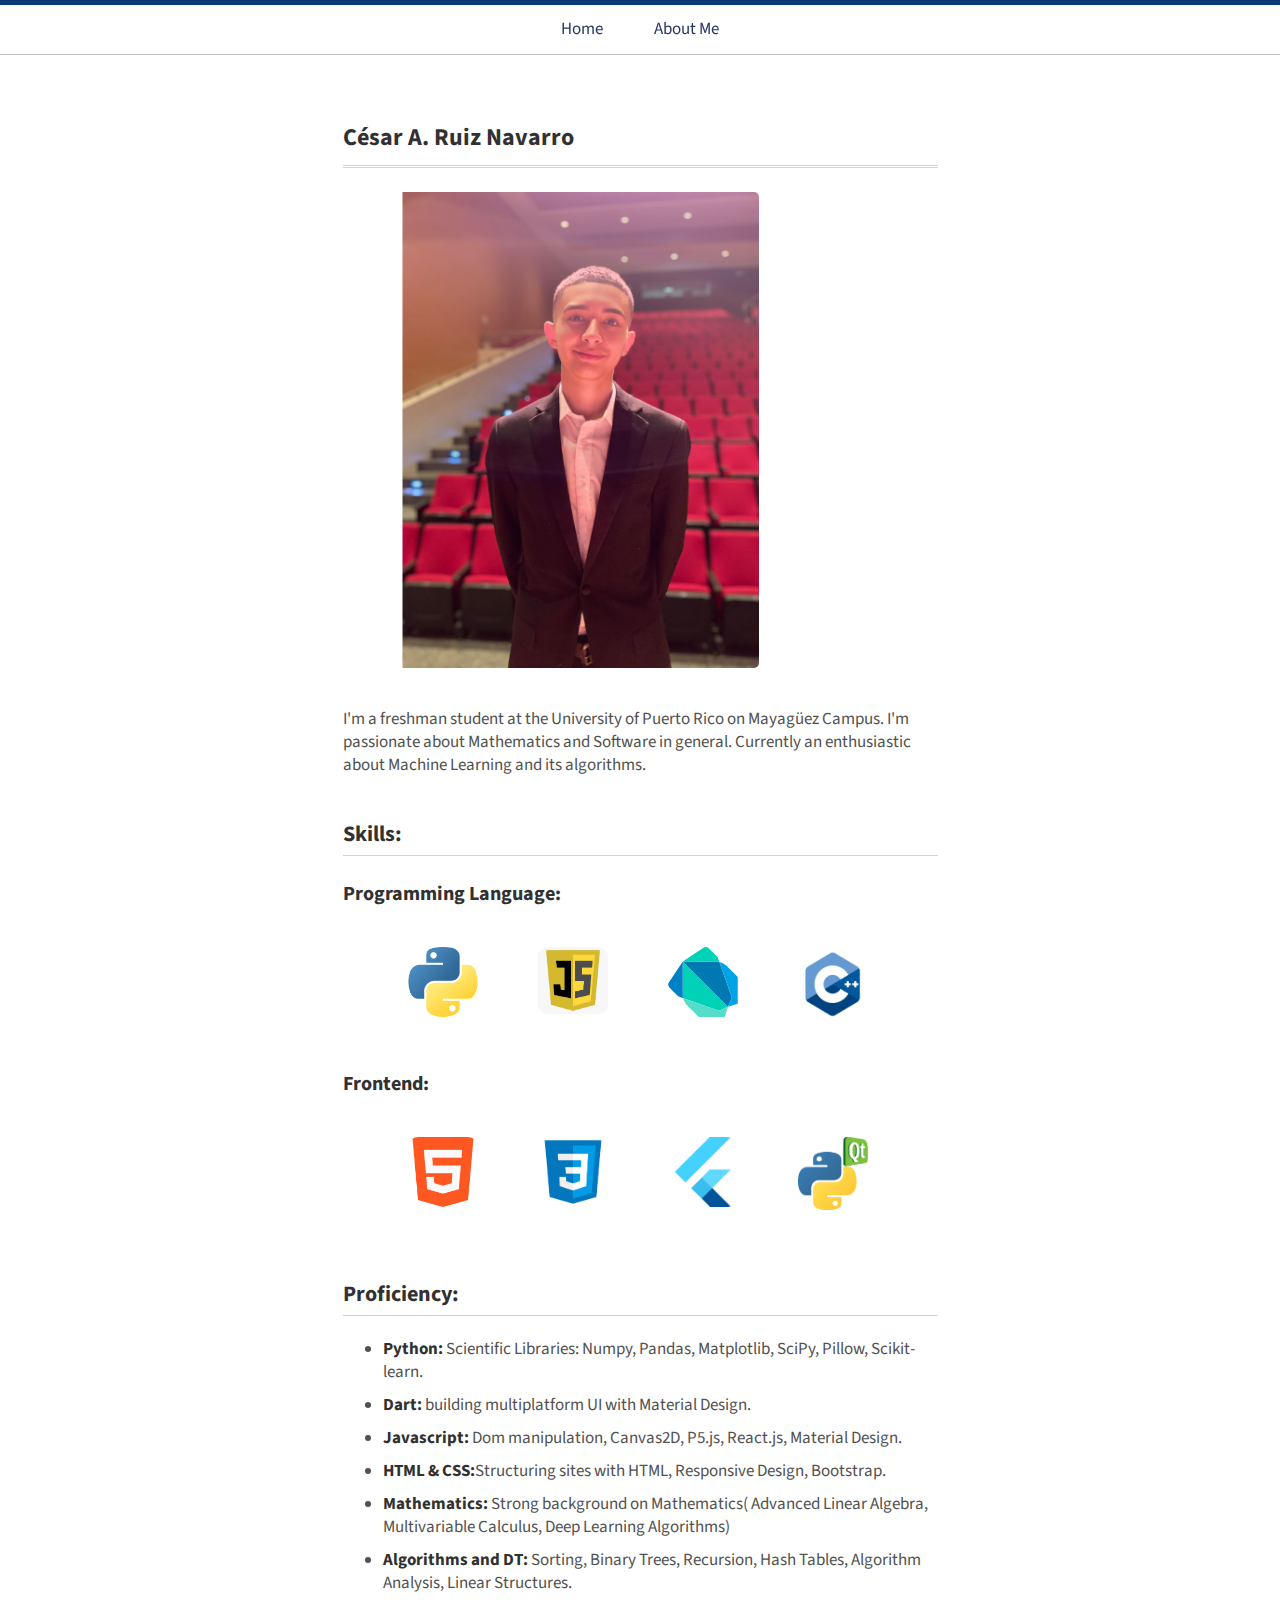
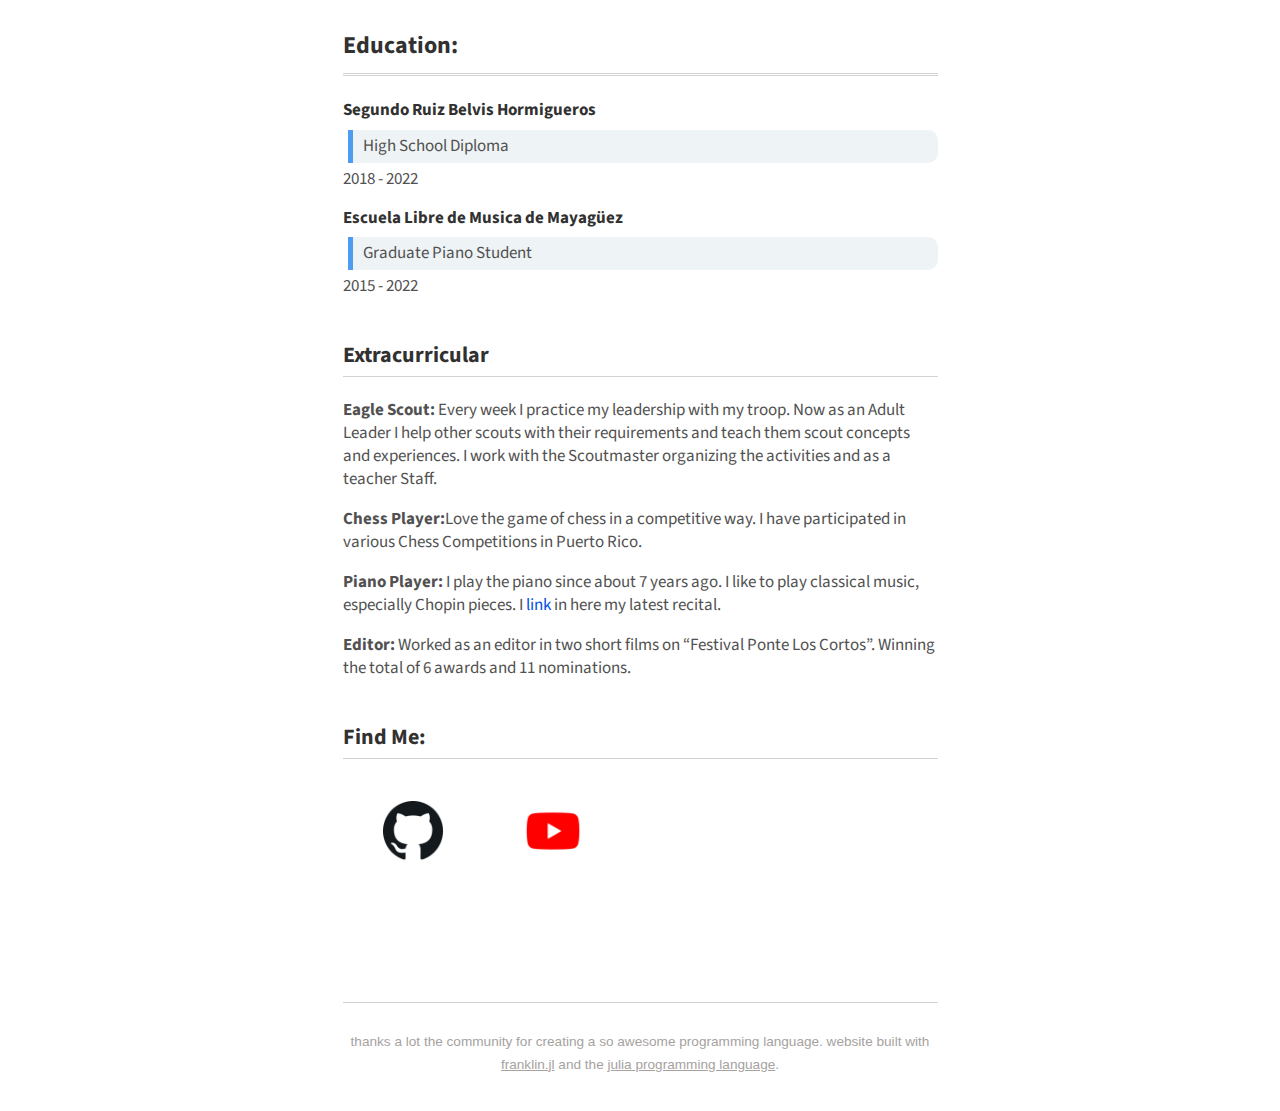
<file: index.html>
<!doctype html> <html lang=en > <meta charset=UTF-8 > <meta name=viewport  content="width=device-width, initial-scale=1"> <link rel=stylesheet  href="/css/franklin.css"> <link rel=stylesheet  href="https://fonts.googleapis.com/css?family=Source+Sans+Pro:400,700,400italic|Source+Code+Pro:400,700" type="text/css"> <link rel=stylesheet  href="/css/font-awesome.min.css"> <link rel=stylesheet  href="/css/celeste.min.css"> <link rel=icon  type="image/png" sizes=192x192  href="/assets/favicon.png"> <link rel="shortcut icon" href="/assets/favicon.ico"> <link rel=apple-touch-icon-precomposed  sizes=152x152  href="/assets/apple-touch-icon.png"> <title>Cesar Ruiz</title> <header> <nav class=nav-main > <ul> <li class=hvr-underline-reveal ><a href="/">Home</a> <li class=hvr-underline-reveal ><a href="/about">About Me</a> </ul> </nav> </header> <div class=franklin-content ><h1 id="césar_a_ruiz_navarro"><a href="#césar_a_ruiz_navarro" class=header-anchor >César A. Ruiz Navarro</a></h1> <p><img src="/assets/phto.jpg" alt="" /> <br> I&#39;m a freshman student at the University of Puerto Rico on Mayagüez Campus. I&#39;m passionate about Mathematics and Software in general. Currently an enthusiastic about Machine Learning and its algorithms.</p> <h2 id=skills ><a href="#skills" class=header-anchor >Skills:</a></h2> <h3 id=programming_language ><a href="#programming_language" class=header-anchor >Programming Language:</a></h3> <div class=container ><div class=row ><div class=icon ><a href="https://www.python.org/about/website/"><img src="assets/python.png" alt="" /></a></div> <div class=icon ><a href="https://developer.mozilla.org/en-US/docs/Web/JavaScript"><img src="assets/js.png" alt="" /></a></div> <div class=icon ><a href="https://dart.dev/"><img src="assets/dart.svg" alt="" /></a></div> <div class=icon ><a href="https://www.w3schools.com/cpp/cpp_intro.asp"><img src="assets/cpp.png" alt="" /></a></div></div></div> <h3 id=frontend ><a href="#frontend" class=header-anchor >Frontend:</a></h3> <div class=container ><div class=row ><div class=icon ><a href="https://en.wikipedia.org/wiki/HTML"><img src="assets/html.png" alt="" /></a></div> <div class=icon ><a href="https://developer.mozilla.org/en-US/docs/Web/CSS"><img src="assets/css.png" alt="" /></a></div> <div class=icon ><a href="https://flutter.dev/"><img src="assets/flutter-logo.png" alt="" /></a></div> <div class=icon ><a href="https://doc.qt.io/qtforpython/"><img src="assets/pyqt.png" alt="" /></a></div></div></div> <h2 id=proficiency ><a href="#proficiency" class=header-anchor >Proficiency:</a></h2> <ul> <li><p><strong>Python:</strong> Scientific Libraries: Numpy, Pandas, Matplotlib, SciPy, Pillow, Scikit-learn.</p> <li><p><strong>Dart:</strong> building multiplatform UI with Material Design.</p> <li><p><strong>Javascript:</strong> Dom manipulation, Canvas2D, P5.js, React.js, Material Design.</p> <li><p><strong>HTML &amp; CSS:</strong>Structuring sites with HTML, Responsive Design, Bootstrap.</p> <li><p><strong>Mathematics:</strong> Strong background on Mathematics&#40; Advanced Linear Algebra, Multivariable Calculus, Deep Learning Algorithms&#41;</p> <li><p><strong>Algorithms and DT:</strong> Sorting, Binary Trees, Recursion, Hash Tables, Algorithm Analysis, Linear Structures.</p> </ul> <h1 id=education ><a href="#education" class=header-anchor >Education:</a></h1> <div> <h6>Segundo Ruiz Belvis Hormigueros</h6> <div class = "colbox-blue">High School Diploma </div> <p>2018 - 2022</p> </div> <div> <h6>Escuela Libre de Musica de Mayagüez</h6> <div class = "colbox-blue">Graduate Piano Student </div> <p>2015 - 2022</p> </div> <h2 id=extracurricular ><a href="#extracurricular" class=header-anchor >Extracurricular</a></h2> <p><b>Eagle Scout: </b> Every week I practice my leadership with my troop. Now as an Adult Leader I help other scouts with their requirements and teach them scout concepts and experiences. I work with the Scoutmaster organizing the activities and as a teacher Staff.</p> <p><b>Chess Player:</b>Love the game of chess in a competitive way. I have participated in various Chess Competitions in Puerto Rico.</p> <p><b>Piano Player: </b> I play the piano since about 7 years ago. I like to play classical music, especially Chopin pieces. I <a href = "https://youtu.be/eZm3Jzl8KyE">link</a> in here my latest recital.</p> <p><b>Editor: </b> Worked as an editor in two short films on “Festival Ponte Los Cortos”. Winning the total of 6 awards and 11 nominations.</p> <h2 id=find_me ><a href="#find_me" class=header-anchor >Find Me:</a></h2> <div class=row ><div class=contact ><a href="https://github.com/Cruiz102"><img src="/assets/github.png" alt="" /></a></div> <div class=contact ><a href="https://www.youtube.com/channel/UCgsPQiDKRPgj44ieexKTgRA"><img src="/assets/youtube.png" alt="" /></a></div></div> <div class=page-foot > <a href="http://creativecommons.org/licenses/by-sa/4.0/"></a> thanks a lot the community for creating a so awesome programming language. Website built with <a href="https://github.com/tlienart/Franklin.jl">Franklin.jl</a> and the <a href="https://julialang.org">Julia programming language</a>. </div> </div>
</file>
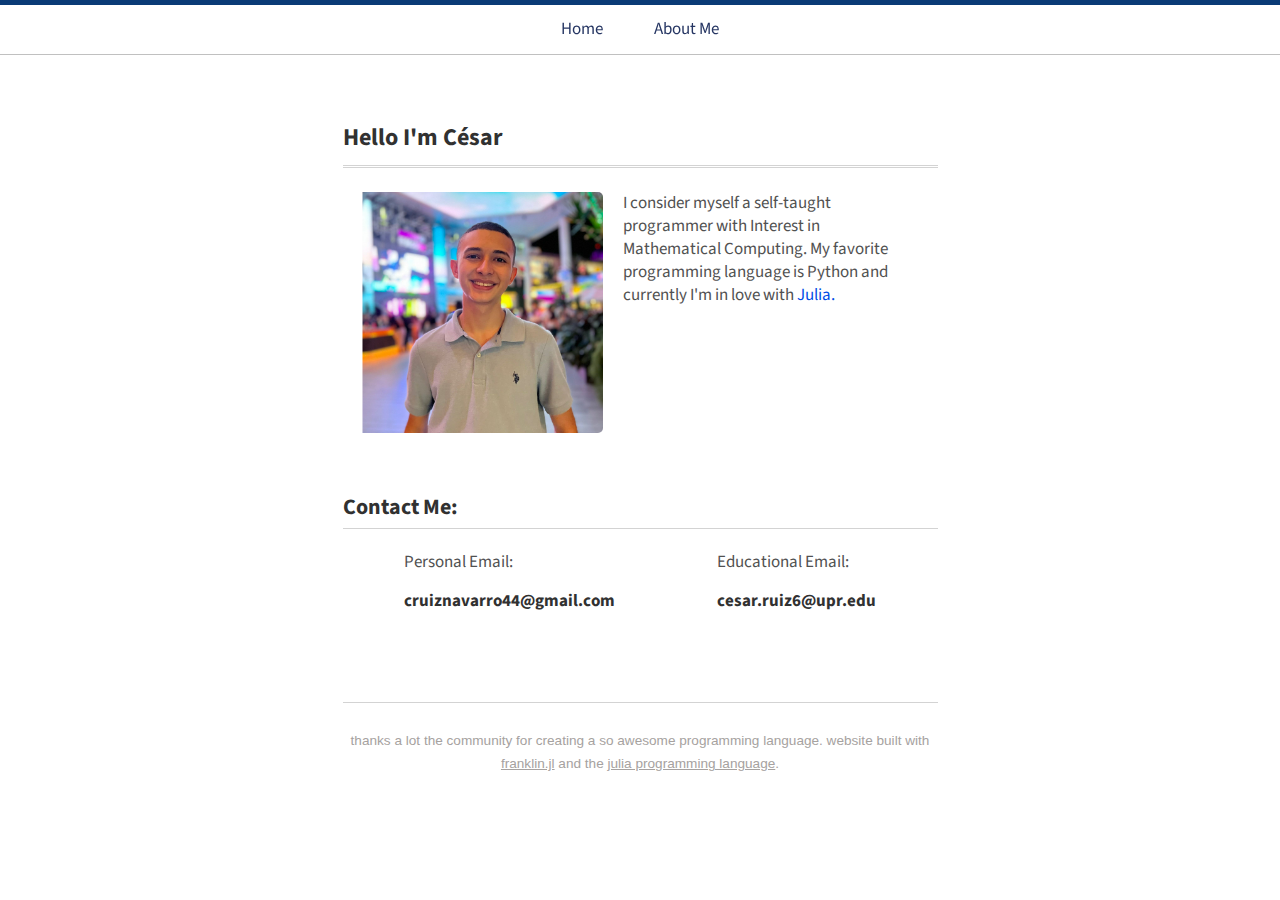
<file: about/index.html>
<!doctype html> <html lang=en > <meta charset=UTF-8 > <meta name=viewport  content="width=device-width, initial-scale=1"> <link rel=stylesheet  href="/libs/highlight/styles/github.min.css"> <link rel=stylesheet  href="/css/franklin.css"> <link rel=stylesheet  href="https://fonts.googleapis.com/css?family=Source+Sans+Pro:400,700,400italic|Source+Code+Pro:400,700" type="text/css"> <link rel=stylesheet  href="/css/font-awesome.min.css"> <link rel=stylesheet  href="/css/celeste.min.css"> <link rel=icon  type="image/png" sizes=192x192  href="/assets/favicon.png"> <link rel="shortcut icon" href="/assets/favicon.ico"> <link rel=apple-touch-icon-precomposed  sizes=152x152  href="/assets/apple-touch-icon.png"> <title>About</title> <header> <nav class=nav-main > <ul> <li class=hvr-underline-reveal ><a href="/">Home</a> <li class=hvr-underline-reveal ><a href="/about">About Me</a> </ul> </nav> </header> <div class=franklin-content > <h1 id="hello_im_césar"><a href="#hello_im_césar" class=header-anchor >Hello I&#39;m César</a></h1> <div class = "about" > <img style = "width: 300px ; " src = "/assets/about.jpeg"> <div class = "info"> <p> I consider myself a self-taught programmer with Interest in Mathematical Computing. My favorite programming language is Python and currently I'm in love with <a href = "https://julialang.org/">Julia<a/>. </p></div> </div> <h2 id=contact_me ><a href="#contact_me" class=header-anchor >Contact Me:</a></h2> <div class=contactme ><div class=container ><p>Personal Email:</p> <h5 id=cruiznavarro44gmailcom ><a href="#cruiznavarro44gmailcom" class=header-anchor >cruiznavarro44@gmail.com</a></h5></div> <div class=container ><p>Educational Email:</p> <h5 id=cesarruiz6upredu ><a href="#cesarruiz6upredu" class=header-anchor >cesar.ruiz6@upr.edu</a></h5></div></div> <div class=page-foot > <a href="http://creativecommons.org/licenses/by-sa/4.0/"></a> thanks a lot the community for creating a so awesome programming language. Website built with <a href="https://github.com/tlienart/Franklin.jl">Franklin.jl</a> and the <a href="https://julialang.org">Julia programming language</a>. </div> </div> <script src="/libs/highlight/highlight.min.js"></script> <script>hljs.highlightAll();hljs.configure({tabReplace: ' '});</script>
</file>
<file: css/franklin.css>
@charset "utf-8"; :root{--block-background:hsl(0,0%,94%);--output-background:hsl(0,0%,98%);--small:14px;--normal:19px;--text-color:hsv(0,0%,20%)}html{font-family:Helvetica,Arial,sans-serif;font-size:var(--normal);color:var(--text-color)}.franklin-content .row{display:flex;margin:10px;flex-wrap:wrap}.franklin-content .left{float:left;margin-right:15px}.franklin-content .right{float:right}.franklin-content .container img{width:auto;padding-left:0;border-radius:10px}.franklin-content .footnote{position:relative;top:-0.5em;font-size:70%}.franklin-content .page-foot a{text-decoration:none;color:#a6a2a0;text-decoration:underline}.page-foot{font-size:80%;font-family:Arial,serif;color:#a6a2a0;text-align:center;margin-top:6em;border-top:1px solid lightgrey;padding-top:2em;margin-bottom:4em}.franklin-toc li{margin:.6rem 0}.franklin-content{position:relative;padding-left:12.5%;padding-right:12.5%;line-height:1.35em}@media (min-width:940px){.franklin-content{width:705px;margin-left:auto;margin-right:auto}}@media (max-width:480px){.franklin-content{padding-left:6%;padding-right:6%}}.franklin-content h1{font-size:24px}.franklin-content h2{font-size:22px}.franklin-content h3{font-size:20px}.franklin-content h1,h2,h3,h4,h5,h6{text-align:left}.franklin-content h1{padding-bottom:.5em;border-bottom:3px double lightgrey;margin-top:1.5em;margin-bottom:1em}.franklin-content h2{padding-bottom:.3em;border-bottom:1px solid lightgrey;margin-top:2em;margin-bottom:1em}.franklin-content h1 a{color:inherit}.franklin-content h1 a:hover{text-decoration:none}.franklin-content h2 a{color:inherit}.franklin-content h2 a:hover{text-decoration:none}.franklin-content h3 a{color:inherit}.franklin-content h3 a:hover{text-decoration:none}.franklin-content h4 a{color:inherit}.franklin-content h4 a:hover{text-decoration:none}.franklin-content h5 a{color:inherit}.franklin-content h5 a:hover{text-decoration:none}.franklin-content h6 a{color:inherit}.franklin-content h6 a:hover{text-decoration:none}.franklin-content table{margin-left:auto;margin-right:auto;border-collapse:collapse;text-align:center}.franklin-toc ol ol{list-style-type:lower-alpha}.franklin-content th,td{font-size:var(--small);padding:10px;border:1px solid black}.franklin-content blockquote{background:var(--block-background);border-left:7px solid #a8a8a8;margin:1.5em 10px;padding:.5em 10px;font-style:italic}.franklin-content blockquote p{display:inline}.franklin-content li p{margin:10px 0}.franklin-content a{color:#004de6;text-decoration:none}.franklin-content a:hover{text-decoration:underline}.franklin-content .eqref a{color:green}.franklin-content .bibref a{color:green}.franklin-content sup{font-size:70%;vertical-align:super;line-height:0}.franklin-content table.fndef{margin:0;margin-bottom:10px}.franklin-content .fndef tr,td{padding:0;border:0;text-align:left}.franklin-content .fndef tr{border-left:2px solid lightgray}.franklin-content .fndef td.fndef-backref{vertical-align:top;font-size:70%;padding-left:5px}.franklin-content .fndef td.fndef-content{font-size:80%;padding-left:10px;width:100%}.franklin-content img{width:70%;text-align:center;padding-left:10%}.franklin-content .img-small img{width:50%;text-align:center;padding-left:20%}body{counter-reset:eqnum}.katex{font-size:1em !important}.katex-display .katex{display:inline-block;white-space:normal}.katex-display::after{counter-increment:eqnum;content:"(" counter(eqnum) ")";position:relative;float:right;padding-right:5px}.nonumber .katex-display::after{counter-increment:nothing;content:""}code{background-color:var(--block-background);padding:.1em .2em;border-radius:2px;font-size:var(--small)}.hljs{font-size:var(--small);line-height:1.35em;border-radius:10px}.hljs-meta{font-weight:bold}.hljs-meta.shell_{color:crimson}.hljs-meta.prompt_{color:#19b333}.code-output{background:var(--output-background);border:1px dashed #dbdbdb}.franklin-content .colbox-blue{background-color:#eef3f5;padding-top:5px;padding-right:10px;padding-left:10px;padding-bottom:5px;margin-left:5px;margin-top:5px;margin-bottom:5px;border-radius:0 10px 10px 0;border-left:5px solid #4c9cf1}.franklin-content .icon{width:70px;height:70px;margin:30px}.franklin-content .contact{width:100px;height:100px;margin:20px}.about{flex-wrap:nowrap}.contactme{display:block;margin:10px}@media screen and (min-width:460px){.contactme{display:flex}.about{flex-wrap:wrap;position:relative;display:flex;justify-content:space-evenly;right:40px}.about .info{margin-left:20px}.about{flex-wrap:nowrap}}
</file>
<file: css/celeste.min.css>
.text-center{text-align:center}.highlight .hll{background-color:#ffc}.highlight .c{color:#999}.highlight .err{color:#a00;background-color:#faa}.highlight .k{color:#069}.highlight .o{color:#555}.highlight .cm{color:#09f;font-style:italic}.highlight .cp{color:#099}.highlight .c1{color:#999}.highlight .cs{color:#999}.highlight .gd{background-color:#fcc;border:1px solid #c00}.highlight .ge{font-style:italic}.highlight .gr{color:#f00}.highlight .gh{color:#030}.highlight .gi{background-color:#cfc;border:1px solid #0c0}.highlight .go{color:#aaa}.highlight .gp{color:#009}.highlight .gu{color:#030}.highlight .gt{color:#9c6}.highlight .kc{color:#069}.highlight .kd{color:#069}.highlight .kn{color:#069}.highlight .kp{color:#069}.highlight .kr{color:#069}.highlight .kt{color:#078}.highlight .m{color:#f60}.highlight .s{color:#d44950}.highlight .na{color:#4f9fcf}.highlight .nb{color:#366}.highlight .nc{color:#0a8}.highlight .no{color:#360}.highlight .nd{color:#99f}.highlight .ni{color:#999}.highlight .ne{color:#c00}.highlight .nf{color:#c0f}.highlight .nl{color:#99f}.highlight .nn{color:#0cf}.highlight .nt{color:#2f6f9f}.highlight .nv{color:#033}.highlight .ow{color:#000}.highlight .w{color:#bbb}.highlight .mf{color:#f60}.highlight .mh{color:#f60}.highlight .mi{color:#f60}.highlight .mo{color:#f60}.highlight .sb{color:#c30}.highlight .sc{color:#c30}.highlight .sd{color:#c30;font-style:italic}.highlight .s2{color:#c30}.highlight .se{color:#c30}.highlight .sh{color:#c30}.highlight .si{color:#a00}.highlight .sx{color:#c30}.highlight .sr{color:#3aa}.highlight .s1{color:#c30}.highlight .ss{color:#fc3}.highlight .bp{color:#366}.highlight .vc{color:#033}.highlight .vg{color:#033}.highlight .vi{color:#033}.highlight .il{color:#f60}.css .o,.css .o+.nt,.css .nt+.nt{color:#999}.hvr-underline-reveal{display:inline-block;vertical-align:middle;box-shadow:0 0 1px rgba(0,0,0,0);-webkit-transform:translateZ(0);transform:translateZ(0);-webkit-backface-visibility:hidden;backface-visibility:hidden;-moz-osx-font-smoothing:grayscale;position:relative;overflow:hidden}.hvr-underline-reveal:before{content:"";position:absolute;z-index:-1;left:0;right:0;bottom:0;background:#2098d1;height:2px;-webkit-transform:translateY(4px);transform:translateY(4px);-webkit-transition-property:transform;transition-property:transform;-webkit-transition-duration:.2s;transition-duration:.2s;-webkit-transition-timing-function:ease-out;transition-timing-function:ease-out}.hvr-underline-reveal:hover:before,.hvr-underline-reveal:focus:before,.hvr-underline-reveal:active:before{-webkit-transform:translateY(0);transform:translateY(0)}@-webkit-keyframes hvr-ripple-out{100%{top:-12px;right:-12px;bottom:-12px;left:-12px;opacity:0}}@keyframes hvr-ripple-out{100%{top:-12px;right:-12px;bottom:-12px;left:-12px;opacity:0}}.hvr-ripple-out{display:inline-block;vertical-align:middle;box-shadow:0 0 1px rgba(0,0,0,0);-webkit-transform:translateZ(0);transform:translateZ(0);-webkit-backface-visibility:hidden;backface-visibility:hidden;-moz-osx-font-smoothing:grayscale;position:relative}.hvr-ripple-out:before{content:'';position:absolute;border:#0A3b76 solid 4px;border-radius:50px;top:0;right:0;bottom:0;left:0;-webkit-animation-duration:.5s;animation-duration:.5s}.hvr-ripple-out:hover:before,.hvr-ripple-out:focus:before,.hvr-ripple-out:active:before{-webkit-animation-name:hvr-ripple-out;animation-name:hvr-ripple-out}/*! normalize.css v8.0.1 | MIT License | github.com/necolas/normalize.css */html{line-height:1.15;-webkit-text-size-adjust:100%}body{margin:0}main{display:block}h1{font-size:2em;margin:0.67em 0}hr{box-sizing:content-box;height:0;overflow:visible}pre{font-family:monospace, monospace;font-size:1em}a{background-color:transparent}abbr[title]{border-bottom:none;text-decoration:underline;text-decoration:underline dotted}b,strong{font-weight:bolder}code,kbd,samp{font-family:monospace, monospace;font-size:1em}small{font-size:80%}sub,sup{font-size:75%;line-height:0;position:relative;vertical-align:baseline}sub{bottom:-0.25em}sup{top:-0.5em}img{border-style:none}button,input,optgroup,select,textarea{font-family:inherit;font-size:100%;line-height:1.15;margin:0}button,input{overflow:visible}button,select{text-transform:none}button,[type="button"],[type="reset"],[type="submit"]{-webkit-appearance:button}button::-moz-focus-inner,[type="button"]::-moz-focus-inner,[type="reset"]::-moz-focus-inner,[type="submit"]::-moz-focus-inner{border-style:none;padding:0}button:-moz-focusring,[type="button"]:-moz-focusring,[type="reset"]:-moz-focusring,[type="submit"]:-moz-focusring{outline:1px dotted ButtonText}fieldset{padding:0.35em 0.75em 0.625em}legend{box-sizing:border-box;color:inherit;display:table;max-width:100%;padding:0;white-space:normal}progress{vertical-align:baseline}textarea{overflow:auto}[type="checkbox"],[type="radio"]{box-sizing:border-box;padding:0}[type="number"]::-webkit-inner-spin-button,[type="number"]::-webkit-outer-spin-button{height:auto}[type="search"]{-webkit-appearance:textfield;outline-offset:-2px}[type="search"]::-webkit-search-decoration{-webkit-appearance:none}::-webkit-file-upload-button{-webkit-appearance:button;font:inherit}details{display:block}summary{display:list-item}template{display:none}[hidden]{display:none}*{-webkit-box-sizing:border-box;box-sizing:border-box}html{font-family:"Source Sans Pro",sans-serif;font-size:17px;line-height:1.5}@media (max-width: 38em){html{font-size:15px}}body{color:#515151;background-color:#fff;border-top:5px solid #0A3b76}a{color:#5a81b0;text-decoration:none}a:hover,a:focus{text-decoration:underline}a strong{color:inherit}footer,.page-foot{text-align:center;text-transform:lowercase;margin-bottom:2rem}img{display:block;max-width:100%;margin:0 0 1rem;border-radius:5px}table{margin-bottom:1rem;width:100%;font-size:85%;border:1px solid #e5e5e5;border-collapse:collapse}td,th{padding:.25rem .5rem;border:1px solid #e5e5e5}th{text-align:left}tbody tr:nth-child(odd) td,tbody tr:nth-child(odd) th{background-color:#f9f9f9}.container,.franklin-content{max-width:38rem;padding-left:1.5rem;padding-right:1.5rem;margin-left:auto;margin-right:auto}.ftr-links a{color:#0A3b76;padding:0 0.3rem}h1,h2,h3,h4,h5,h6{margin-bottom:.5rem;font-weight:bold;line-height:1.25;color:#313131;text-rendering:optimizeLegibility}h1{font-size:2rem}h2{margin-top:1rem;font-size:1.5rem}h3{margin-top:1.5rem;font-size:1.25rem}h4,h5,h6{margin-top:1rem;font-size:1rem}p{margin-top:0;margin-bottom:1rem}strong{color:#303030}ul,ol,dl{margin-top:0;margin-bottom:1rem}dt{font-weight:bold}dd{margin-bottom:.5rem}hr{position:relative;margin:1.5rem 0;border:0;border-top:1px solid #eee;border-bottom:1px solid #fff}abbr{font-size:85%;font-weight:bold;color:#555;text-transform:uppercase}abbr[title]{cursor:help;border-bottom:1px dotted #e5e5e5}blockquote{padding:.5rem 1rem;margin:.8rem 0;color:#7a7a7a;border-left:.25rem solid #e5e5e5}blockquote p:last-child{margin-bottom:0}@media (min-width: 30em){blockquote{padding-right:5rem;padding-left:1.25rem}}a[href^="#fn:"],a[href^="#fnref:"]{display:inline-block;margin-left:.1rem;font-weight:bold}.footnotes{margin-top:2rem;font-size:85%}.lead{font-size:1.25rem;font-weight:300}.nav-main{font-size:17px;text-align:center;margin-bottom:4rem}@media (max-width: 38em){.nav-main{margin-bottom:2rem}}.nav-main ul{padding:0;border-bottom-color:silver;border-bottom-width:1px;border-bottom-style:solid}.nav-main li{display:inline-block}.nav-main li a{color:#263663;display:block;text-decoration:none;padding:.7rem 1.5rem}.nav-main li.logo a{color:#fff;background:#0A3b76;font-weight:bold;width:1.6em;height:1.6em;border-radius:50px;line-height:1.6em;margin:0 1rem;padding:0}.pagination{font-family:"Source Sans Pro",sans-serif;overflow:hidden;margin:3rem 0;color:#ccc;text-align:center}.pagination .pagination-text,.pagination .fa{vertical-align:middle}.pagination-item:first-child{float:left}.pagination-item:last-child{float:right}a.pagination-item:focus,a.pagination-item:hover{text-decoration:none;background-color:#f5f5f5}@media (max-width: 30em){.pagination{margin:0 -1.5rem 1rem}.pagination .fa{font-size:2rem}.pagination-item{padding:0 1rem}.pagination-item:first-child,.pagination-item:last-child{float:none}.pagination-text{display:none}}code,pre{font-family:"Source Code Pro",monospace}code{padding:.25em .5em;font-size:85%;color:#bf616a;background-color:#f9f9f9;border-radius:3px}pre{margin-top:0;margin-bottom:1rem}pre code{padding:0;font-size:100%;color:inherit;background-color:transparent}.highlight{padding:1rem;margin-bottom:1rem;font-size:.8rem;line-height:1.4;background-color:#f9f9f9;border-radius:.25rem}.highlight pre{margin-bottom:0;overflow-x:auto}.highlight .lineno{display:inline-block;padding-right:.75rem;padding-left:.25rem;color:#999;-webkit-user-select:none;user-select:none}.message{color:#717171;background-color:#f9f9f9;margin-bottom:1rem;padding:1rem}.landing-title{color:#0A3b76;text-align:center;border-bottom:1px solid #c0c0c0;padding-bottom:0.7rem}.page,.post{margin-bottom:4em}.page-title,.post-title,.post-title a{color:#0A3b76}.page-title,.post-title{margin-top:0}.post-date{display:block;margin-top:-.5rem;margin-bottom:1rem;color:#9a9a9a}
</file>
<file: libs/highlight/styles/github.min.css>
pre code.hljs{display:block;overflow-x:auto;padding:1em}code.hljs{padding:3px 5px}/*!
  Theme: GitHub
  Description: Light theme as seen on github.com
  Author: github.com
  Maintainer: @Hirse
  Updated: 2021-05-15

  Outdated base version: https://github.com/primer/github-syntax-light
  Current colors taken from GitHub's CSS
*/.hljs{color:#24292e;background:#fff}.hljs-doctag,.hljs-keyword,.hljs-meta .hljs-keyword,.hljs-template-tag,.hljs-template-variable,.hljs-type,.hljs-variable.language_{color:#d73a49}.hljs-title,.hljs-title.class_,.hljs-title.class_.inherited__,.hljs-title.function_{color:#6f42c1}.hljs-attr,.hljs-attribute,.hljs-literal,.hljs-meta,.hljs-number,.hljs-operator,.hljs-selector-attr,.hljs-selector-class,.hljs-selector-id,.hljs-variable{color:#005cc5}.hljs-meta .hljs-string,.hljs-regexp,.hljs-string{color:#032f62}.hljs-built_in,.hljs-symbol{color:#e36209}.hljs-code,.hljs-comment,.hljs-formula{color:#6a737d}.hljs-name,.hljs-quote,.hljs-selector-pseudo,.hljs-selector-tag{color:#22863a}.hljs-subst{color:#24292e}.hljs-section{color:#005cc5;font-weight:700}.hljs-bullet{color:#735c0f}.hljs-emphasis{color:#24292e;font-style:italic}.hljs-strong{color:#24292e;font-weight:700}.hljs-addition{color:#22863a;background-color:#f0fff4}.hljs-deletion{color:#b31d28;background-color:#ffeef0}
</file>
